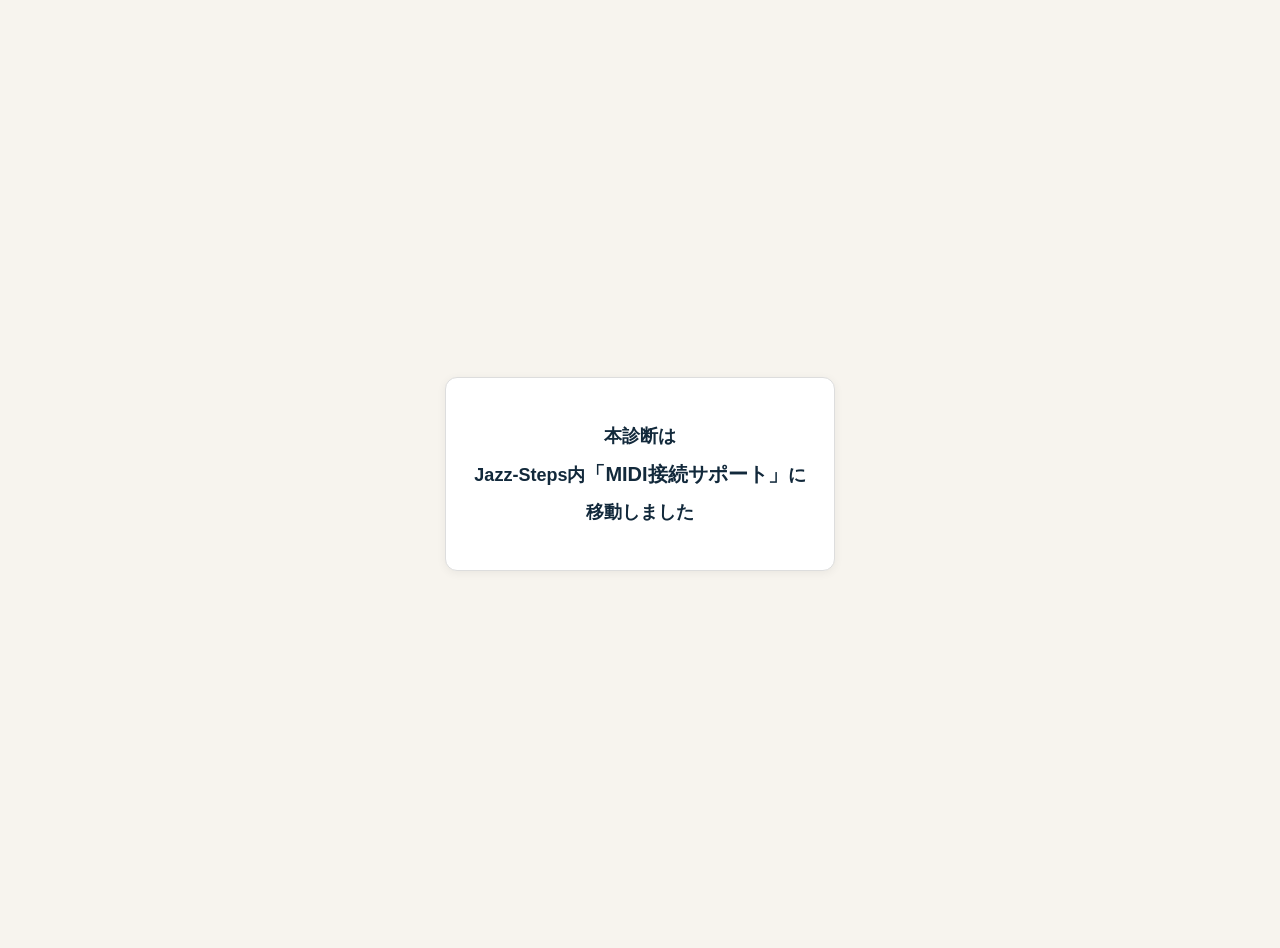
<file: index.html>
<!DOCTYPE html>
<html lang="ja">
<head>
<meta charset="utf-8">
<meta name="viewport" content="width=device-width, initial-scale=1">
<title>機器接続サポート</title>
<style>
body{font-family:"Hiragino Sans","Hiragino Kaku Gothic ProN",sans-serif;
 background:#f7f4ee;color:#12293b;display:flex;align-items:center;justify-content:center;
 min-height:100vh;margin:0;padding:24px;text-align:center}
.box{background:#fff;border:1px solid #ddd;border-radius:12px;padding:40px 28px;max-width:420px;
 box-shadow:0 2px 10px rgba(0,0,0,.06)}
h1{font-size:18px;font-weight:800;line-height:2;margin:0}
h1 b{font-size:20px}
</style>
</head>
<body>
<div class="box">
<h1>本診断は<br>Jazz-Steps内<b>「MIDI接続サポート」</b>に<br>移動しました</h1>
</div>
</body>
</html>
</file>
